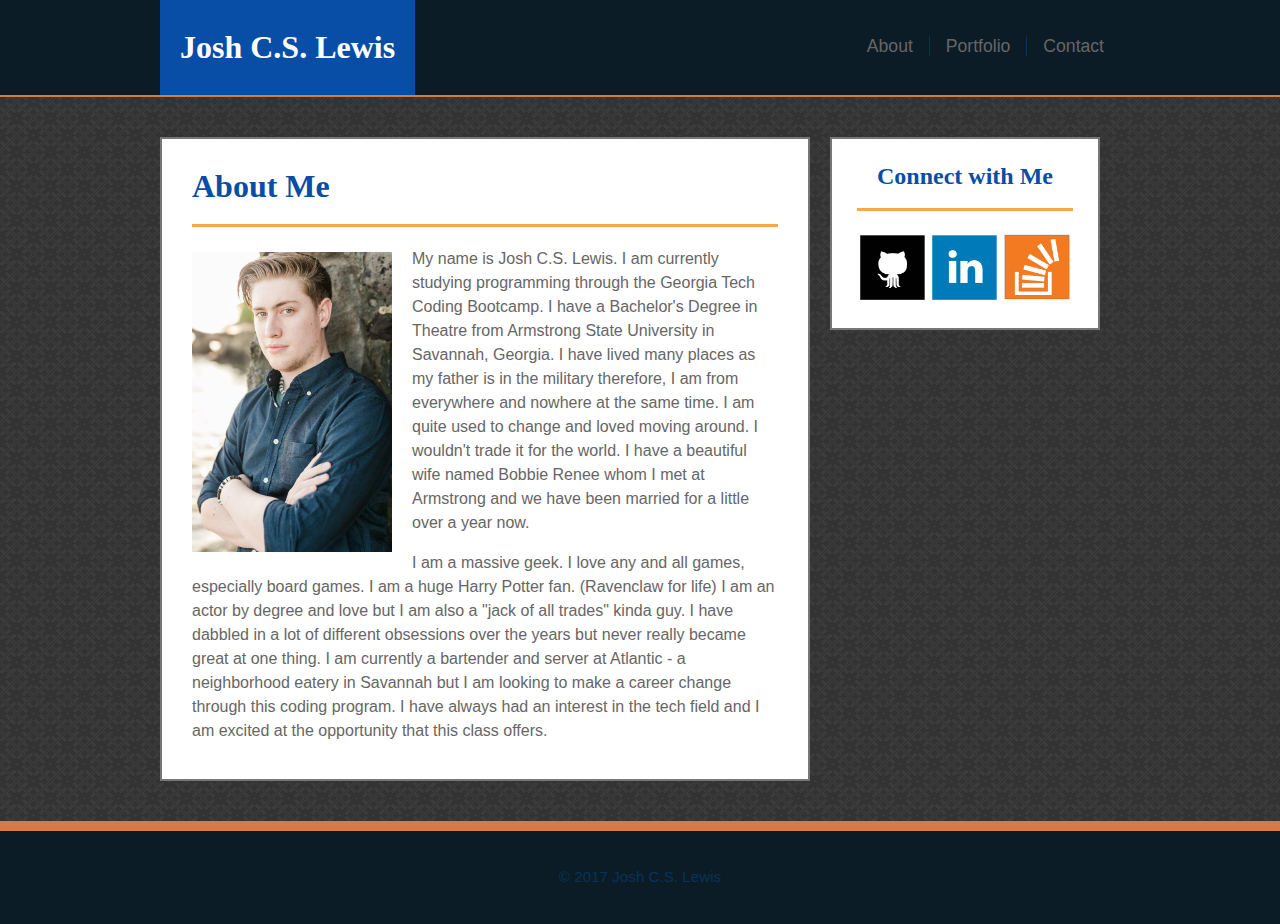
<file: index.html>
<!DOCTYPE html>
<html lang="en">
    
    <head>
        
        <meta charset="UTF-8">
        <meta name="viewport" content="width=device-width, initial-scale=1.0">
        <meta http-equiv="X-UA-Compatible" content="ie=edge">
        <title>Josh C.S. Lewis | Developer</title>
        <link rel="stylesheet" type="text/css" href="assets/css/reset.css">
        <link rel="stylesheet" type="text/css" href="assets/css/style.css">

    </head>

    <body class="bio-page">
        <header>
            <div class="menu">
                <a href="index.html" class="logo">
                    <h1>Josh C.S. Lewis</h1><!-- Logo Button -->
                </a>
                
                <nav><!-- navigation buttons -->
                    <ul>
                        <li><a href="contact.html">Contact</a></li>
                        <li><a href="portfolio.html" id="portfolio">Portfolio </a></li>
                        <li><a href="index.html" id="about">About</a></li>
                    </ul>
                </nav>

            </div>
        </header>

        <div class="wrapper">
            
            <section class="content"><!-- Main content Area -->
                <h2>About Me</h2>

                <hr>

                <img src="assets/images/Josh_Lewis_Headshot.jpg" id="bio-image" alt="Josh C.S. Lewis" title="Josh C.S. Lewis"/>

                <p>My name is Josh C.S. Lewis. I am currently studying programming through the Georgia Tech Coding Bootcamp. I have a Bachelor's Degree in Theatre from Armstrong State University in Savannah, Georgia. I have lived many places as my father is in the military therefore, I am from everywhere and nowhere at the same time. I am quite used to change and loved moving around. I wouldn't trade it for the world. I have a beautiful wife named Bobbie Renee whom I met at Armstrong and we have been married for a little over a year now.</p>
                
                <p>I am a massive geek. I love any and all games, especially board games. I am a huge Harry Potter fan. (Ravenclaw for life) I am an actor by degree and love but I am also a "jack of all trades" kinda guy. I have dabbled in a lot of different obsessions over the years but never really became great at one thing. I am currently a bartender and server at Atlantic - a neighborhood eatery in Savannah but I am looking to make a career change through this coding program. I have always had an interest in the tech field and I am excited at the opportunity that this class offers.</p>

            </section>
            
            <aside><!-- Social Media Logos -->
                <h3>Connect with Me</h3>
                <hr>
                <a href="http://github.com/cslewislives"><img src="assets/images/if_github_square_black_107109.png" alt="Github Logo" title="Github" class="icons"/></a>
                <a href="https://www.linkedin.com/in/cslewislives/"><img src="assets/images/if_linkedin_square_color_107091.png" alt="Linkedin Logo" title="Linkedin" class="icons"/></a>
                <a href="https://stackoverflow.com/story/cslewislives"><img src="assets/images/if_overflow_334695.png" alt="Stack Overflow Logo" title="Stack Overflow" class="icons"/></a>
            </aside>
            
        </div>
        
        <footer>
            <p>&copy; 2017 Josh C.S. Lewis</p>
        </footer>

    </body>
    
</html>
</file>
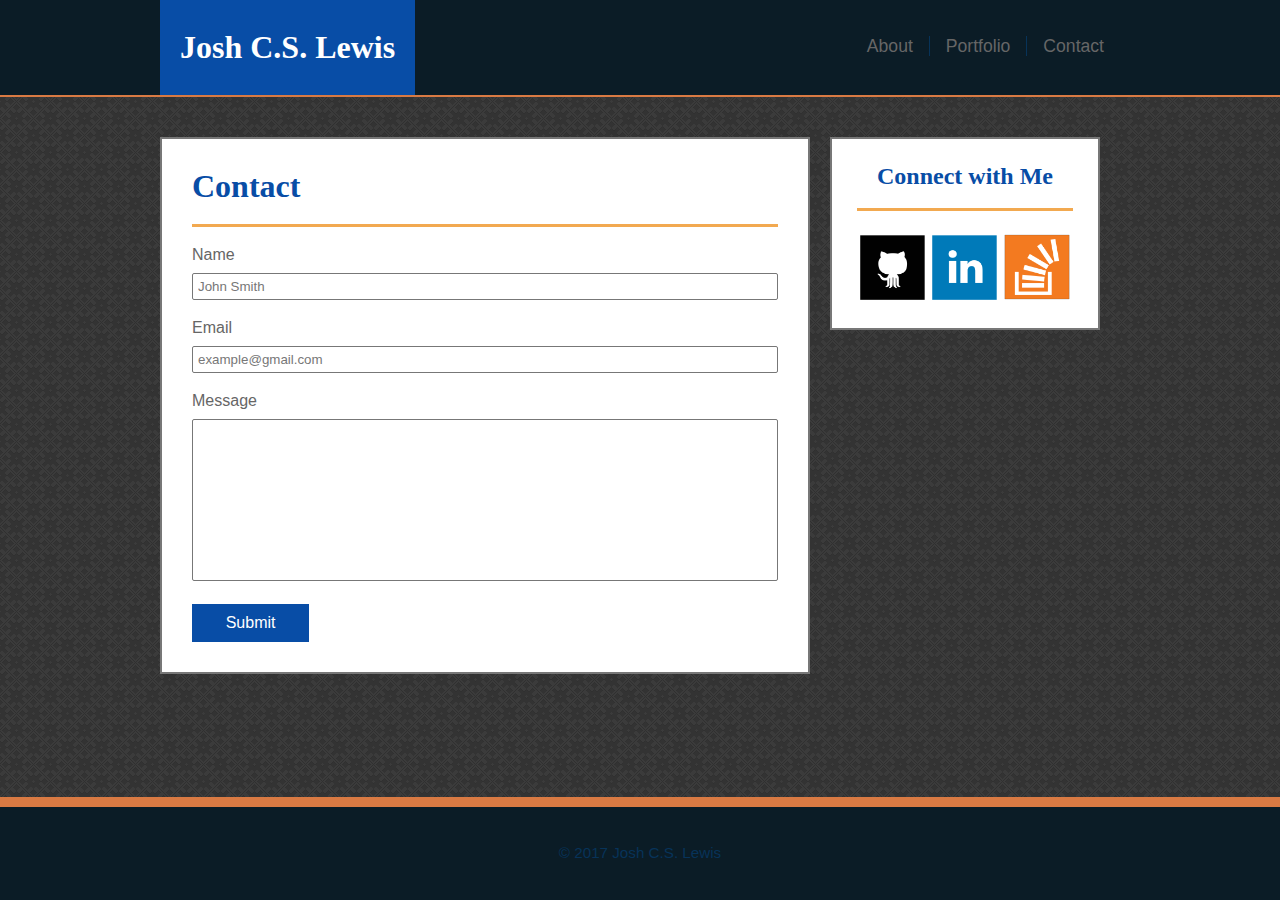
<file: contact.html>
<!DOCTYPE html>
<html lang="en">
    
    <head>
        
        <meta charset="UTF-8">
        <meta name="viewport" content="width=device-width, initial-scale=1.0">
        <meta http-equiv="X-UA-Compatible" content="ie=edge">
        <title>Josh C.S. Lewis | Contact</title>
        <link rel="stylesheet" type="text/css" href="assets/css/reset.css">
        <link rel="stylesheet" type="text/css" href="assets/css/style.css">

    </head>

    <body class="contact-page">
        <header>
            <div class="menu">
                <a href="index.html" class="logo">
                    <h1>Josh C.S. Lewis</h1><!-- Logo Button -->
                </a>
                
                <nav><!-- navigation buttons -->
                    <ul>
                        <li><a href="contact.html">Contact</a></li>
                        <li><a href="portfolio.html" id="portfolio">Portfolio </a></li>
                        <li><a href="index.html" id="about">About</a></li>
                    </ul>
                </nav>

            </div>
        </header>

        <div class="wrapper">
            
            <section class="content"><!-- Main Content Area -->
                <h2>Contact</h2>

                <hr>

                <!-- Contact Form -->
                <form>
                    Name<br>
                    <input type="text" name="name" placeholder="John Smith"><br>
                    Email<br>
                    <input type="email" name="email" placeholder="example@gmail.com"><br>
                    Message<br>
                    <textarea name="message" rows="10" cols="60"></textarea>
                    <input type="submit" value="Submit">
                </form>

            </section>
            
            <aside><!-- Social Media Logos -->
                <h3>Connect with Me</h3>
                <hr>
                <a href="http://github.com/cslewislives"><img src="assets/images/if_github_square_black_107109.png" alt="Github Logo" title="Github" class="icons"/></a>
                <a href="https://www.linkedin.com/in/cslewislives/"><img src="assets/images/if_linkedin_square_color_107091.png" alt="Linkedin Logo" title="Linkedin" class="icons"/></a>
                <a href="https://stackoverflow.com/story/cslewislives"><img src="assets/images/if_overflow_334695.png" alt="Stack Overflow Logo" title="Stack Overflow" class="icons"/></a>
            </aside>
            
        </div>
        
        <footer>
            <p>&copy; 2017 Josh C.S. Lewis</p>
        </footer>

    </body>
    
</html>
</file>
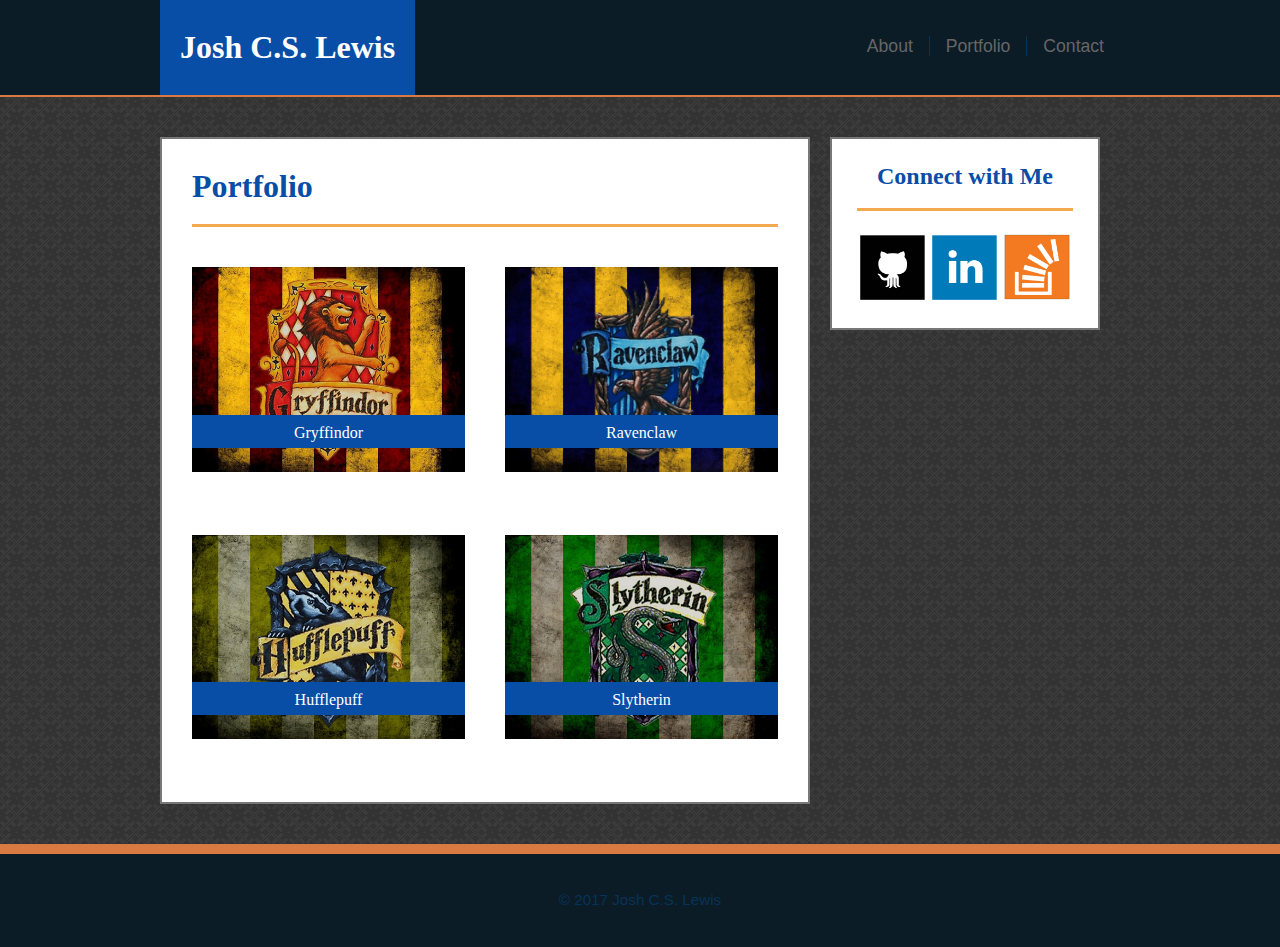
<file: portfolio.html>
<!DOCTYPE html>
<html lang="en">
    
    <head>
        
        <meta charset="UTF-8">
        <meta name="viewport" content="width=device-width, initial-scale=1.0">
        <meta http-equiv="X-UA-Compatible" content="ie=edge">
        <title>Josh C.S. Lewis | Portfolio</title>
        <link rel="stylesheet" type="text/css" href="assets/css/reset.css">
        <link rel="stylesheet" type="text/css" href="assets/css/style.css">

    </head>

    <body class="portfolio-page">
        <header>
            <div class="menu">
                <a href="index.html" class="logo">
                    <h1>Josh C.S. Lewis</h1><!-- Logo Button -->
                </a>
                
                <nav><!-- navigation buttons -->
                    <ul>
                        <li><a href="contact.html">Contact</a></li>
                        <li><a href="portfolio.html" id="portfolio">Portfolio </a></li>
                        <li><a href="index.html" id="about">About</a></li>
                    </ul>
                </nav>

            </div>
        </header>

        <div class="wrapper">
            
            <section class="content"><!-- Main Content Area -->
                <h2>Portfolio</h2>

                <hr>

                <!-- Portfolio gallery -->
                <div class="gallery">
                    
                    <div class="image1">
                        <a target="_blank" href="assets/images/gryffindor.png">
                            <img src="assets/images/gryffindor.png" alt="Gryffindor" class="left">
                            <div class="desc">Gryffindor</div>
                        </a>
                    </div>
                    
                    <div class="image2">
                        <a target="_blank" href="assets/images/ravenclaw.png">
                            <img src="assets/images/ravenclaw.png" alt="Ravenclaw" class="right">
                            <div class="desc">Ravenclaw</div>
                        </a>
                    </div>
                    
                    <div class="image3">
                        <a target="_blank" href="assets/images/hufflepuff.png">
                            <img src="assets/images/hufflepuff.png" alt="Hufflepuff" class="left">
                            <div class="desc">Hufflepuff</div>
                        </a>
                    </div>
                    
                    <div class="image4">
                        <a target="_blank" href="assets/images/slytherin.png">
                            <img src="assets/images/slytherin.png" alt="Slytherin" class="right">
                            <div class="desc">Slytherin</div>
                        </a>
                    </div>
                    
                </div>
                
            </section>
            
            <aside><!-- Social Media Logos -->
                <h3>Connect with Me</h3>
                <hr>
                <a href="http://github.com/cslewislives"><img src="assets/images/if_github_square_black_107109.png" alt="Github Logo" title="Github" class="icons"/></a>
                <a href="https://www.linkedin.com/in/cslewislives/"><img src="assets/images/if_linkedin_square_color_107091.png" alt="Linkedin Logo" title="Linkedin" class="icons"/></a>
                <a href="https://stackoverflow.com/story/cslewislives"><img src="assets/images/if_overflow_334695.png" alt="Stack Overflow Logo" title="Stack Overflow" class="icons"/></a>
            </aside>
            
        </div>
        
        <footer>
            <p>&copy; 2017 Josh C.S. Lewis</p>
        </footer>

    </body>
    
</html>
</file>
<file: assets/css/style.css>
/* Stylesheet for all 3 .html files for this webpage */
/* Colors: lighter blue: 084da6, midnight blue: #073359, black: #0b1c26, sandy brown: f2a950, peru: d97a43 */

* {
    box-sizing: border-box; /* Used to make sure that padding and margins are added to the total width and height of an element */
}

html, body {
    height: 100%;/* used for the flex-box to have the sticky footer. this is the flexible part */
    margin: auto; 
    background: url("../images/dark_embroidery.png") rgb(54, 54, 54);
}

/* added so that after reset.css my headings were then set to default css settings */
h1 { 
    font-size: 2em;
    margin: 0.67em 0;
    font-weight: bold;
}

h2 {
    font-size: 1.5em;
    margin: 0.83em 0;
    font-weight: bold;
}

h3 {
    font-size: 1.17em;
    font-weight: bold;
}

/* begin styling components for all pages */
a {
    /* remove normal link decoration */
    text-decoration: none;
}

body {
    color: #666;
    font-family: 'Arial', 'Helvetica Neue', Helvetica, sans-serif;
    display: flex; /* flex-box for sticky footer */
    flex-direction: column;
}

h1, h2, h3 {
    font-family: 'Georgia', 'Times New Roman', Times, serif;
}

.menu {
    max-width: 960px; /* slightly more flexible than width */
    margin: 0 auto;
}

header {
    background: #0b1c26;
    border-bottom: 2px solid #d97a43;
    margin-bottom: 40px;
    width: auto;
}

.logo {
    background: #084da6;
    text-align: center;
    float: left;
    color: #fff;
    padding: 10px 20px;
}

/* fun bit of extra styling. button changes color when hovered over */
.logo:hover {
    background: #d97a43;
}

/* originally used positioning to place the nav buttons, but began looking more into display: flex and saw that you can vertically center elements in a div and so played around with it for a while and got the same result as positioning but now it is perfectly centered. */
nav {
    height: 94px;
    display: flex;
    align-items: center;
    justify-content: flex-end;
}

nav ul {
    margin: 0;
    font-size: 1.1em; /* em stands for relative to the font-size element. so this is 1.1 times its font-size. this also helps a lot with resizing browser and such rather than a fixed pixel amount */
}

li {
    float: right; /* keeps the nav bar aligned */
}

li a {
    text-align: center;
    padding: 0 16px;
    color: #666666;
}

/* again change color on hover */
li a:hover {
    color: #084da6;
}

/* create the break between links on nav bar */
#about, 
#portfolio {
    border-right: 1px solid #073359;
}

/* keep all the content centered on the page and only 960px wide */
.wrapper {
    width: 960px;
    margin: 0 auto;
    flex: 1 0 auto; /* more sticky footer code */
}

/* how I created the break between headings and content */
hr {
    background: #f2a950;
    margin: 20px 0;
    padding: 1.5px;
    border: none;
}

.content {
    background: #fff;
    border: 2px solid #777;
    float: left;
    width: 650px;
    padding: 0 30px 20px 30px;
    margin: 0 20px 40px 0;
}

/* I made the .content h2 as large as an h1 but this way I only technically have one h1 for validation purposes */
.content h2 {
    color: #084da6;
    padding-top: 10px;
    font-size: 2em;
    margin: 0.67em 0;
}

aside {
    width: 270px;
    float: left;
    background: #fff;
    text-align: center;
    border: 2px solid #777;
    padding: 25px;
}

aside h3 {
    color: #084da6;
    font-size: 1.5em;
    margin-top: 0.83em 0 0.83em 0;
}

.icons {
    width: 33.3%;
    float: left;
    height: 33.3%;
}

footer {
    padding: 20px;
    clear: both;
    background: #0b1c26;
    font-size: .95em;
    text-align: center;
    color: #073359;
    margin: 0;
    border-top: 10px solid #d97a43;
    display: block;
}

/* index.html specific code */
#bio-image {
    max-width: 200px;
    float: left;
    margin: 5px 20px 10px 0;
}

p {
    line-height: 1.5em;
    margin: 1em 0;
}

/* contact.html specific code */
input[type=text] {
    width: 100%;
    padding: 5px;
    margin: 10px 0 20px 0;
    color: #0b1c26;
    border: 1.5px solid #777;
    border-radius: 2px;
    outline: none;
}

input[type=email] {
    width: 100%;
    padding: 5px;
    margin: 10px 0 20px 0;
    color: #0b1c26;
    border: 1.5px solid #777;
    border-radius: 2px;
    outline: none;
}

textarea {
    width: 100%;
    padding: 5px;
    margin: 10px 0 20px 0;
    color: #0b1c26;
    border: 1.5px solid #777;
    border-radius: 2px;
    outline: none;
    resize: none; /* no resizing here */
    overflow: hidden; /* remove scroll bar */
}

input[type=submit] {
    background: #084da6;
    text-align: center;
    margin: 0 0 10px 0;
    color: #fff;
    font-size: 1em;
    padding: 10px 20px;
    width: 20%;
    border: none;
    outline: none;
    cursor: pointer;
}

/* change color when clicked */
input[type=submit]:active {
    background: #d97a43;
}

/* placeholder text in forms so that you dont have to delete the example text */
::-webkit-input-placeholder { /* Chrome/Opera/Safari */
    color: #777;
  }
::-moz-placeholder { /* Firefox 19+ */
color: #777;
}
:-ms-input-placeholder { /* IE 10+ */
color: #777;
}
:-moz-placeholder { /* Firefox 18- */
color: #777;
}

/* portfolio.html specific code */
/* Gryffindor */
.image1 {
    position: relative;
    width: 50%;
    height: auto;
    padding: 20px 20px 40px 0;
    float: left;
}

img {
    width: 100%;
    height: auto;
}

/* show outline on hover */
.gallery img:hover {
    outline: 3px solid #084da6;
    outline-offset: -3px;
}

/* text overlays */
.desc {
    padding: 10px 15px 7px 15px;
    background: #084da6;
    color: white;
    text-align: center;
    font-size: 1em;
    font-family: 'Georgia', 'Times New Roman', Times, serif; 
    position: absolute;
    width: 273px;
    bottom: 25%;
}

/* Hufflepuff */
.image3 {
    width: 50%;
    height: auto;
    padding: 20px 20px 40px 0;
    float: left;
    position: relative;
}

/* Ravenclaw */
.image2 {
    width: 50%;
    height: auto;
    padding: 20px 0 40px 20px;
    float: left;
    position: relative;
}

/* Slytherin */
.image4 {
    width: 50%;
    height: auto;
    padding: 20px 0 40px 20px;
    float: left;
    position: relative;
}
</file>
